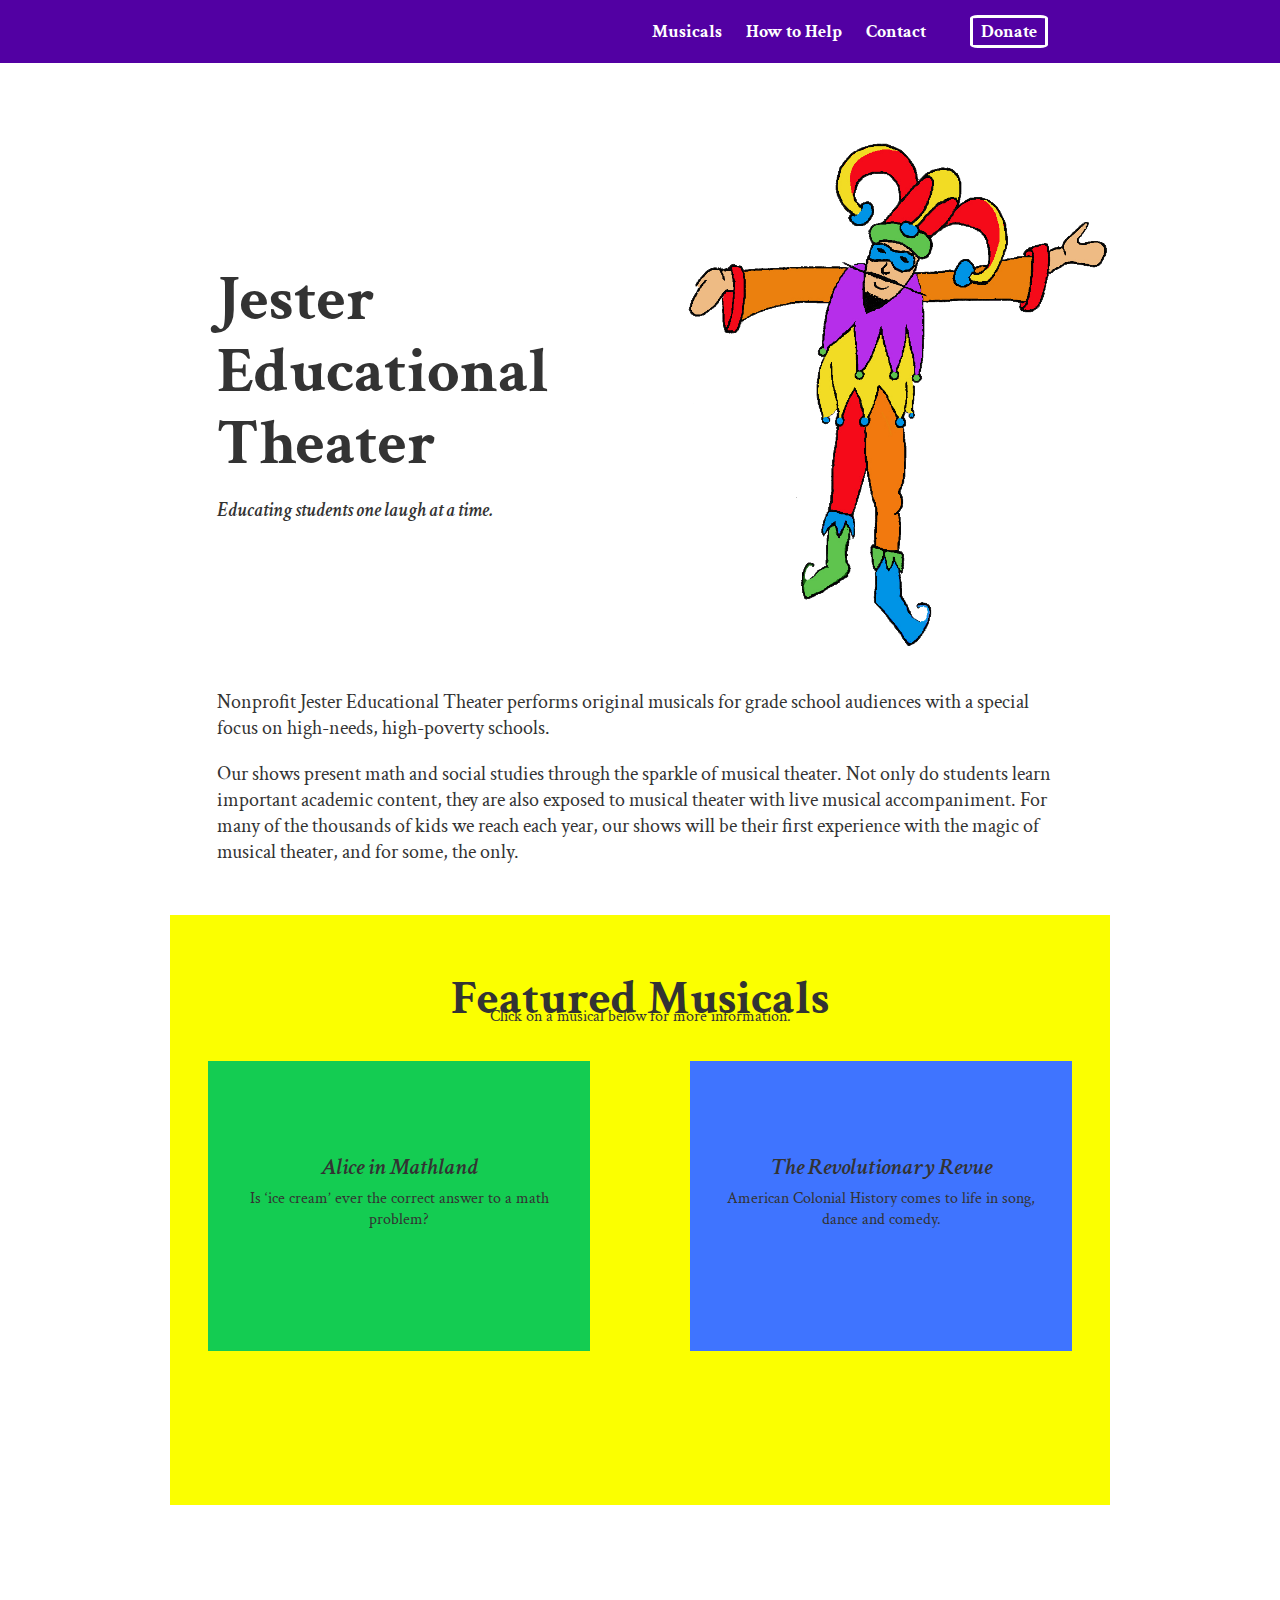
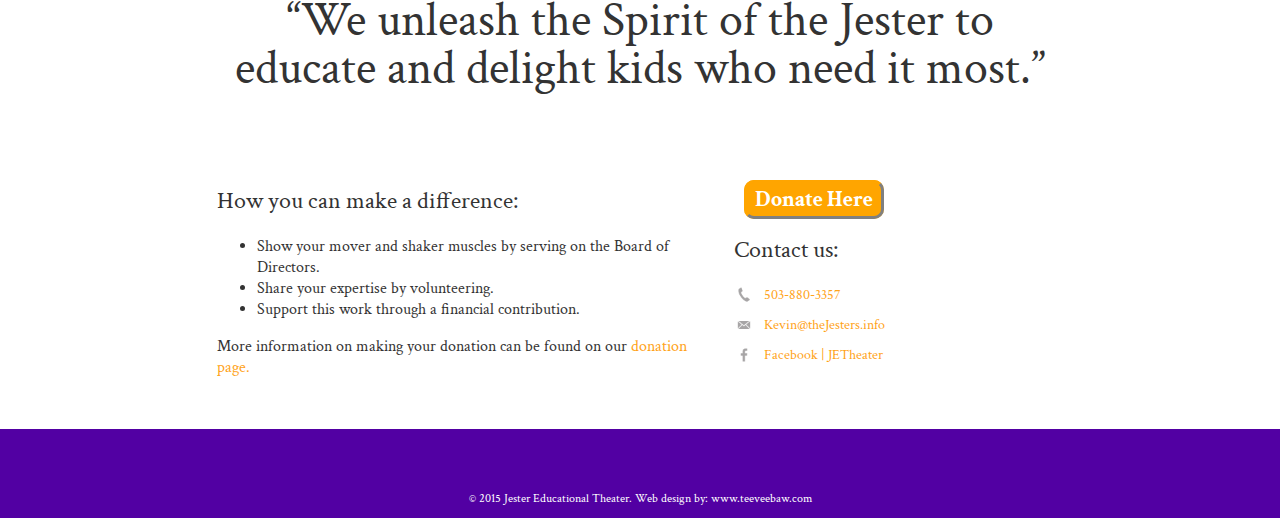
<file: index.html>
<!DOCTYPE html>
<html>
  <head>
    <meta charset="utf-8">
    <title>Jester Educational Theater</title>
    <link rel="stylesheet" href="css/normalize.css">
    <link href='https://fonts.googleapis.com/css?family=Crimson+Text:400,700,600italic' rel='stylesheet' type='text/css'>
    <link rel="stylesheet" href="css/main.css">
     <link rel="stylesheet" href="css/responsive.css">
    <meta name="viewport" content="width=device-width, initial-scale=1.0">
  </head>
  <body>
    <header>
      <nav>
        <ul>
          <li><a href="#featured_musicals">Musicals</a></li>
          <li><a href="#primary">How to Help</a></li>
          <li><a href="#secondary">Contact</a></li>
          <li><a href="donate.html" class="donate">Donate</a></li>
        </ul>
      </nav>
    </header>
    <div id="wrapper">
    <div id="jester">
      <img src="img/JetWebLogo.png" alt="A colorful image of a Jester">
    </div>
      <div id="headline">
        <h1>Jester Educational Theater</h1>
        <h2>Educating students one laugh at a time.</h2>
      </div>
      <div id="maincopy">
        <p>Nonprofit Jester Educational Theater performs original musicals for grade school audiences with a special focus on high-needs, high-poverty schools. </p>
        
        <p>Our shows present math and social studies through the sparkle of musical theater. Not only do students learn important academic content, they are also exposed to musical theater with live musical accompaniment. For many of the thousands of kids we reach each year, our shows will be their first experience with the magic of musical theater, and for some, the only.</p>
      </div>
      <div>
        <div class="hidden-box1">
          <div class="exit-button"> </div>
          <h2 class="musical-title">Alice in Mathland</h2>
          <p>Book, music and lyrics by Kevin Muir.</br>
          Musical arrangements by David Hastings.</p>

          <p>Thirty minutes of musical math comedy. Alice unexpectedly journeys through Mathland where numbers don’t quite add up in the usual way.</p>

           <p>What is the moral opposite of 3? Is ‘ice cream’ is ever the answer to a math problem? Will the Prince of Square’s secret keep Alice trapped in Mathland forever?</p>

          <p>Join Alice as she confronts these and other numerical conundrums in <i>Alice in Mathland.</i></p>
        </div>
        <div class="hidden-box2">
          <p class="exit-button"> </p>
          <h2 class="musical-title">The Revolutionary Revue</h2>
          <p> Book, music and lyrics by Kevin Muir</br>
          Musical arrangements by David Hastings.</p>

          <p>One hour of music, comedy and dance tracing events leading to the founding of our nation.</p>

          <p>Uncle Sam  guides us through fast-paced vignettes including Squanto, Columbus, The Salem Witch Trials, the Boston Tea Party and the early battles leading to the Declaration of Independence.</p>
        </div>
        <div id="featured_musicals">
          <h1>Featured Musicals</h1>
          <p>Click on a musical below for more information.</p>
          <div class="musical_left">
            <h3 class="musical-title">Alice in Mathland</h3>
            <p>Is ‘ice cream’ ever the correct answer to a math problem?</p>
          </div>
          <div class="musical_right">
            <h3 class="musical-title">The Revolutionary Revue</h3>
            <p>American Colonial History comes to life in song, dance and comedy.</p>
          </div>
        </div>
       </div>
       <div id="flavortext">
          <h1>“We unleash the Spirit of the Jester to educate and delight kids who need it most.”</h1>
       </div>
       <div>
        <section id="primary">
          <h2>How you can make a difference:</h2>
          <ul>
            <li>Show your mover and shaker muscles by serving on the Board of Directors.</li>
            <li>Share your expertise by volunteering.
  </li>
            <li>Support this work through a financial contribution. </li>
          </ul>
          <p>More information on making your donation can be found on our <a href="donate.html">donation page.</a></p>
        </section>
        <section id="secondary">
         <a class="DonateButton" href="donate.html">Donate Here</a>
         <h2>Contact us:</h2>
         <ul class="contact-info">
           <li class="phone"><a href="tel:503-880-3357">503-880-3357</a></li>
           <li class="mail"><a href="mailto:Kevin@theJesters.info">Kevin@theJesters.info</a></li>
           <li class="facebook"><a href="https://www.facebook.com/jestereducationaltheater">Facebook | JETheater</a></li>
         </ul>
      </section>
       </div>
  </div>
          <footer>
        <p>&copy; 2015 Jester Educational Theater. Web design by: www.teeveebaw.com</p>
      </footer>
  </body>
    <script src="http://code.jquery.com/jquery-1.11.0.min.js" type="text/javascript" charset="utf-8"></script>
    <script src="app.js" type="text/javascript" charset="utf-8"></script>
</html>
</file>
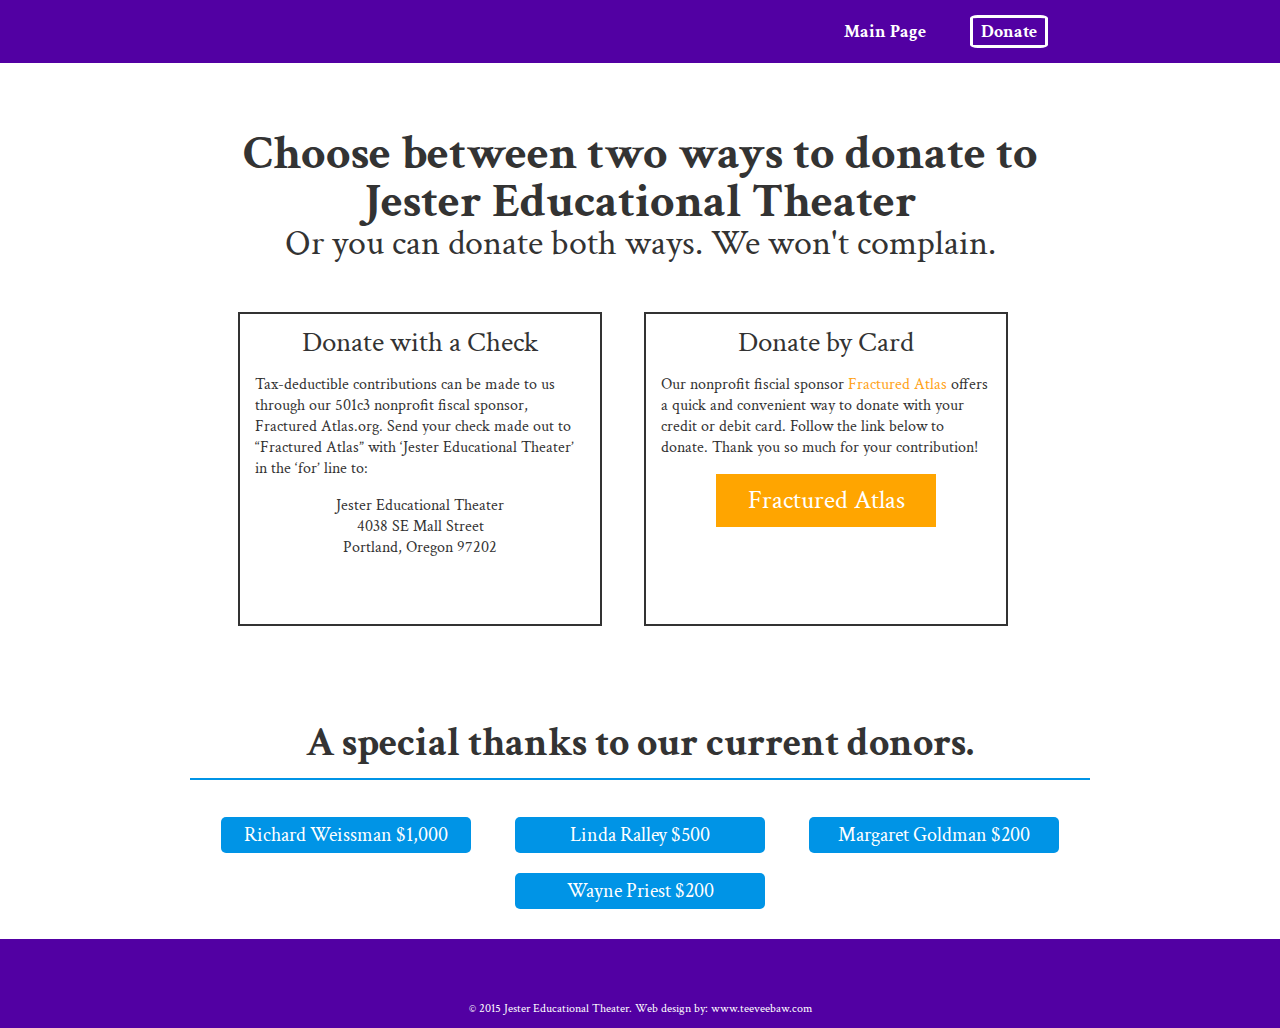
<file: donate.html>
<!DOCTYPE html>
<html>
  <head>
    <meta charset="utf-8">
    <title>Jester Educational Theater</title>
    <link rel="stylesheet" href="css/normalize.css">
    <link href='https://fonts.googleapis.com/css?family=Crimson+Text:400,700,600italic' rel='stylesheet' type='text/css'>
    <link rel="stylesheet" href="css/main.css">
     <link rel="stylesheet" href="css/responsive.css">
    <meta name="viewport" content="width=device-width, initial-scale=1.0">
  </head>
  <body>
    <header>
      <nav>
        <ul>
          <li><a href="index.html">Main Page</a></li>
          <li><a href="#" class="donate">Donate</a></li>
        </ul>
      </nav>
    </header>
  <div id="wrapper">
    <div id="donate-options" class="clearfix">
      <h1>Choose between two ways to donate to Jester Educational Theater</h1>
      <h2>Or you can donate both ways. We won't complain.</h2>
    <section class="donate-check">
      <h2>Donate with a Check</h2>
      
      <p>Tax-deductible contributions can be made to us through our 501c3 nonprofit fiscal sponsor, Fractured Atlas.org. Send your check made out to “Fractured Atlas” with ‘Jester Educational Theater’ in the ‘for’ line to:</p>
      
      <p class="check-addres">Jester Educational Theater</br>
      4038 SE Mall Street</br>
      Portland, Oregon  97202</p>

    </section>
    <section class="donate-fa clearfix">
      <h2>Donate by Card</h2>

      <p>Our nonprofit fiscial sponsor <a href=https://www.fracturedatlas.org/site/fiscal/profile?id=9541>Fractured Atlas</a> offers a quick and convenient way to donate with your credit or debit card. Follow the link below to donate. Thank you so much for your contribution!</p>

      <div id="fa"><a href=https://www.fracturedatlas.org/site/fiscal/profile?id=9541>Fractured Atlas</a></div>
      
    </section>
    </div> 
    <div class="current-donors">
      <h1>A special thanks to our current donors.</h1>
      <h2>Richard Weissman $1,000</h2>
      <h2>Linda Ralley $500</h2>
      <h2>Margaret Goldman $200</h2>
      <h2>Wayne Priest $200</h2>
    </div>
  </div>
          <footer>
        <p>&copy; 2015 Jester Educational Theater. Web design by: www.teeveebaw.com</p>
      </footer>
  </body>
    <script src="http://code.jquery.com/jquery-1.11.0.min.js" type="text/javascript" charset="utf-8"></script>
    <script src="app.js" type="text/javascript" charset="utf-8"></script>
</html>
</file>
<file: css/main.css>
.clearfix:after {
  content: "";
  display: table;
  clear: both;
}


/*******************************
GENERAL
*******************************/



body {
  font-family: 'Crimson Text', serif;
  background-color: #f5f5f5;
}

i {
  font-family: 'Crimson Text', serif;
  font-style: italic;
}


#wrapper {
  max-width: 940px;
  margin: 0 auto;
  padding: 0;
}

a {
  text-decoration: none;
}

img {
  max-width: 100%;
}


#headline,
#maincopy,
#jester,
#flavortext,
#primary,
#secondary {
  width: 90%;
  margin: 0 auto;
}

#maincopy {
  margin-bottom: 50px;
}

#primary,
#secondary {
  margin-bottom: 35px;
}

.DonateButton {
  padding: 2px 8px;
  margin: 0 0 0 10px;
  border: solid 3px;
  border-color: orange grey grey orange;
  border-radius: 10px;
  color: white;
  font-weight: 700;
  font-size: 1.375em;
  background-color: orange;
}

/****************************
HEADING
*******************************/



header {
  float: left;
  margin: 0;
  padding: 0;
  width: 100%;
}


#headline h1 {
  font-family: 'papyrus', 'Crimson Text', serif; 
  font-size: 3em;
  line-height: 1.125em;
  margin-top: 0;
  margin-bottom: 0;
}

#headline h2 {
  font-size: 1.25em;
  font-family: 'Crimson Text', serif;
  font-weight: 600;
  font-style: italic;
  margin-bottom: 30px;
}

h2 {
  font-size: 1.5em;
  font-weight: 400;
}

.jester {
  max-width: 85%;
  margin: auto;
  margin-bottom: -55px;
}


/*******************************
NAVIGATION
*******************************/


nav {
  text-align: center;
  padding: 20px 0;
  margin: 0;
}

nav ul {
  list-style: none;
  margin: 0 10px;
  padding: 0;
}

nav li {
  display: inline-block;
  font-size: .75em
}

nav a {
  font-weight: 800;
  padding: 15px 10px;
}

.donate {
  padding: 2px 8px;
  margin: 0 0 0 10px;
  border: solid 3px white;
  border-radius: 10%;
}

/*******************************
FOOTER
*******************************/

footer {
  float: left;
  width: 100%;
  font-size: 0.75em;
  text-align: center;
  clear: both;
  padding-top: 50px;
  color: #fff;
  background-color: #5200A3;
}



/*******************************
FEATURED MUSICALS
*******************************/

.exit-button {
  background-image: url('../img/exit-button.svg');
  float: right;
  position: relative;
  top: -20px;
  margin: -10px;
  right: -10px;
  padding: 20px;
  background-size: 50px 50px;

}

.musical-title {
  font-weight: 600;
  font-style: italic;
  font-size: 2em;
  margin-bottom: .25em;
}

.hidden-box1,
.hidden-box2 {
  padding: 50px;
  height: 500px;
}

.hidden-box1 {
  display: none;
  background-color: #14CC52;
}

.hidden-box2 {
  display: none;
  background-color: #3F74FF;
}


#featured_musicals h1 {
  font-size: 2em;
  margin-bottom: -20px;
}

.musical_left h3,
.musical_right h3 {
  font-size: 1.5em;
  margin-bottom: -10px;
}

#featured_musicals {
  padding: 20px;
  background-color: #FBFF00;
  text-align: center;
  height: 550px;
}

.musical_left {
  padding: 20px;
  margin: 20px;
  background-color: #14CC52;
}

.musical_right {
  padding: 20px;
  margin: 20px;
  background-color: #3F74FF;
}

/****************************
FLAVOR TEXT
*******************************/


#flavortext {
  padding: 20px 0;
  margin-top: 40px;
  margin-bottom: 40px;
}

#flavortext h1 {
  font-weight: 400;
  font-size: 3em;
  line-height: 1em;
  text-align: center;
}

/*******************************
CONTACT
*******************************/


.contact-info {
  list-style: none;
  padding: 0;
  margin: 0;
  font-size: 0.9em;
}

.contact-info a {
  display: block;
  min-height: 20px;
  background-repeat: no-repeat;
  background-size: 20px 20px;
  padding: 0 0 0 30px;
  margin: 0 0 10px;
}

.contact-info li.phone a {
  background-image: url('../img/phone.png');
}

.contact-info li.mail a {
  background-image: url('../img/mail.png');
}
.contact-info li.facebook a {
  background-image: url('../img/facebook.png');
}



/*******************************
DONORS
*******************************/


#donate-options {
  padding-top: 130px;
  width: 90%;
  margin: 0 auto;
}

#donate-options h1,
#donate-options h2 {
  margin: 0;
  padding: 0;
  line-height: 1em;
  text-align: center;
}

#donate-options h1 {
  font-size: 3em;
}

#donate-options h2 {
  font-size: 2.25em;
}

.donate-check,
.donate-fa {
  font-size: .8em;
  margin-top: 50px;
  display: inline-block;
  border: 2px solid;
  padding: 15px;
}

.donate-check p,
.donate-fa p {
  margin: 30 0 0 0;
  padding: 0;
  font-size: 1.25em;
}

.current-donors {
  padding: 20px;
  text-align: center;
}

.current-donors h1 {
  font-size: 2.5em;
  line-height: 1em;
  padding: 50px 3px 15px;
  border-bottom: 2px solid #0094e6;
}

.current-donors h2 {
  font-size: 1.25em;
  display: inline-block;
  color: white;
  background-color: #0094e6;
  border-radius: 5px;
  width: 250px;
  padding: 5px 0;

}

.check-addres {
  text-align: center;
}

#fa a {
  display: block;
  text-align: center;
  font-size: 2em;
  background-color: orange;
  color: white;
  padding: 10px;
  margin: auto;
  width: 200px;
  font-family: 'Crimson Text', serif;
}


/*******************************
COLORS
*******************************/



/* site body */
body {
  background-color: #fff;
  color: #333;
}

/* green header */
header {
  background: #5200A3;
  border-color: #599a68;
}

/* nav background on mobile */
nav {
  background: #5200A3;
}

/* logo text */
h1, h2 {
  color: #333;
}

/* links */
a {
  color: #FFA319;
}
/* nav link */
nav a, nav a:visited {
  color: #fff;
}

/* selected new link */
nav a.selected, nav a:hover {
  color: #944DDB;
  border-color: #944DDB;
}
</file>
<file: css/responsive.css>
@media screen and (min-width: 480px) {
  
/*******************************
TWO COLUMN LAYOUT
*******************************/
#headline h1 {
  font-size: 4em;
}

nav li {
  font-size: 1em;
}


#primary {
    width: 50%;
    float: left;
    margin-left: 5%;
  }

#primary h2 {
  margin-top: 0;
}

#secondary {
  width: 40%;
  float: right;
  }

  .current-donors h2 {
  margin: 10px 20px;
}

}
  

@media screen and (min-width: 660px) {
  
  
/*******************************
PAGE: HEADER
*******************************/

.musical_left,
.musical_right {
  width: 38%;
  margin: 2%;
  padding: 20px;
  float: left;
  height: 250px;
}

.musical_right {
  float: right;
}

.donate-check,
.donate-fa {
  width: 39%;
  float: left;
  height: 280px;
  margin-right: 2.5%;
  margin-left: 2.5%;

}

.donate-fa: {
  float: right;
}

.musical_left h3,
.musical_right h3 {
  margin-top: 70px;
}

#featured_musicals h1 {
  font-size: 3em;
  margin-bottom: -40px;
}

#jester {
    width: 45%;
    float: right;
    margin-bottom: 10px;
  }

#headline {
  width: 50%;
  float: left;
  margin-left: 5%;
  margin-top: 15%;
}

#maincopy {
  clear: right;
  font-size: 1.25em;
}

  nav {
    background: none;
    float: right;
    font-size: 1.125em;
    margin-right: 15%;
    text-align: right;
    width: 90%;
  }

  
  header {
    margin-bottom: 60px;
  }

  .donate {
   margin: 0 30px;
  }

  
}
</file>
